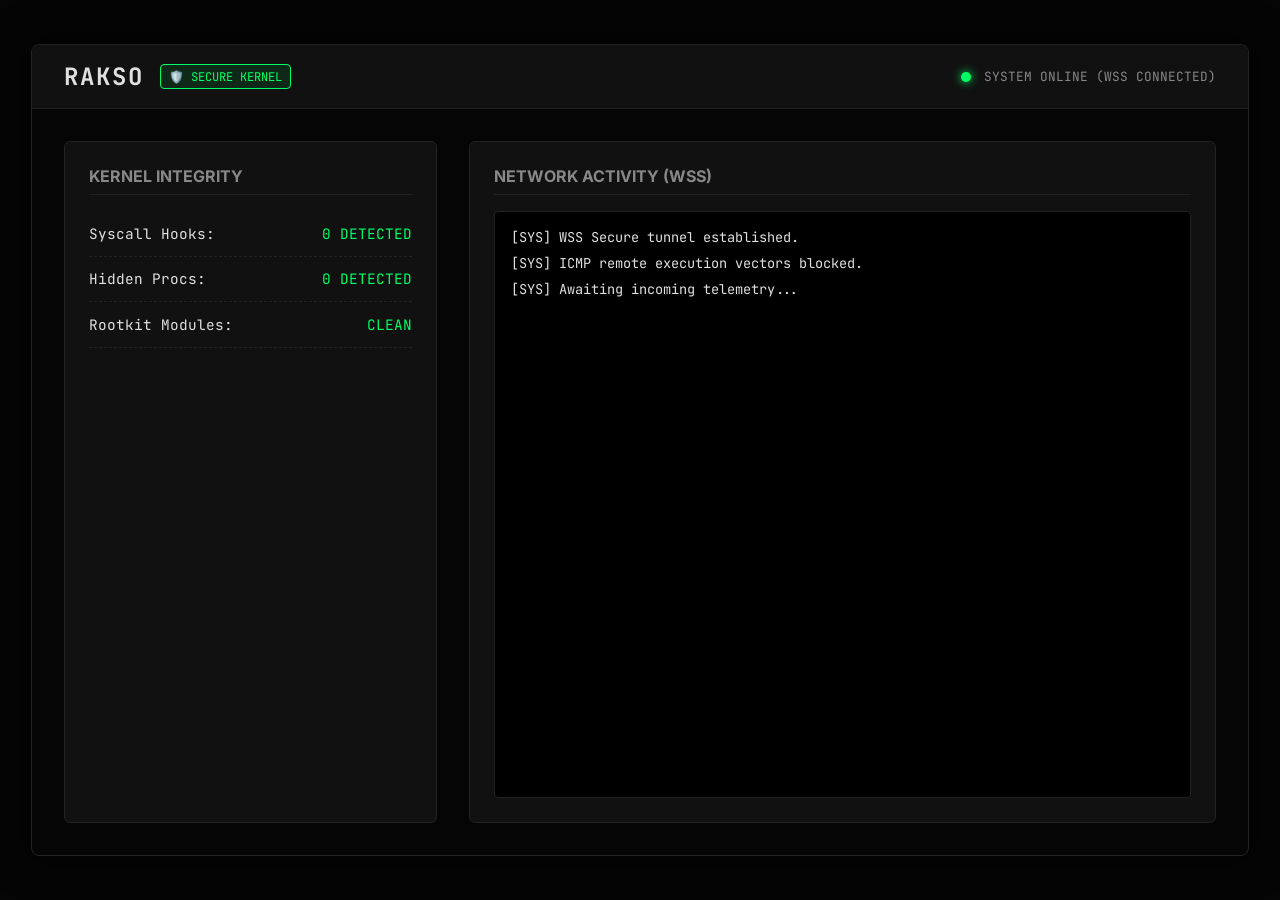
<file: frontend/index.html>
<!DOCTYPE html>
<html lang="en">
<head>
  <meta charset="utf-8">
  <meta name="viewport" content="width=device-width, initial-scale=1">
  <title>RAKSO OS - Secure Control Panel</title>
  <link rel="stylesheet" href="css/index.css">
  <link href="https://fonts.googleapis.com/css2?family=JetBrains+Mono:wght@400;700&family=Inter:wght@400;600&display=swap" rel="stylesheet">
  <!-- Note: En un entorno de máxima seguridad, estas fuentes se alojarían localmente -->
  <script src="js/app.js" defer></script>
</head>
<body class="tech-minimalism-theme">
  <div class="secure-shell">
    <header class="topbar">
      <div class="brand">
        <span class="logo-rakso">RAKSO</span>
        <span class="badge badge-secure">🛡️ SECURE KERNEL</span>
      </div>
      <div class="system-status">
        <div class="indicator pulse-green"></div>
        <span class="status-text">SYSTEM ONLINE (WSS CONNECTED)</span>
      </div>
    </header>

    <main class="dashboard-grid">
      <section class="panel system-overview">
        <h2>Kernel Integrity</h2>
        <div class="data-row">
          <span>Syscall Hooks:</span> <span class="data-value safe">0 DETECTED</span>
        </div>
        <div class="data-row">
          <span>Hidden Procs:</span> <span class="data-value safe">0 DETECTED</span>
        </div>
        <div class="data-row">
          <span>Rootkit Modules:</span> <span class="data-value safe">CLEAN</span>
        </div>
      </section>

      <section class="panel network-monitor">
        <h2>Network Activity (WSS)</h2>
        <div class="terminal-box" id="network-log">
          <p>[SYS] WSS Secure tunnel established.</p>
          <p>[SYS] ICMP remote execution vectors blocked.</p>
          <p>[SYS] Awaiting incoming telemetry...</p>
        </div>
      </section>
    </main>
  </div>
</body>
</html>
</file>
<file: frontend/css/index.css>
/* Tech Minimalism Theme */
:root {
  --bg-color: #050505;
  --panel-bg: #111111;
  --text-primary: #e0e0e0;
  --text-secondary: #888888;
  --accent-safe: #00ff66;
  --accent-warn: #ffcc00;
  --accent-danger: #ff3333;
  --border-color: #222222;
  --font-main: 'Inter', sans-serif;
  --font-mono: 'JetBrains Mono', monospace;
}

body {
  margin: 0;
  padding: 0;
  background-color: var(--bg-color);
  color: var(--text-primary);
  font-family: var(--font-main);
  height: 100vh;
  display: flex;
  justify-content: center;
  align-items: center;
}

.secure-shell {
  width: 95%;
  height: 90vh;
  border: 1px solid var(--border-color);
  border-radius: 8px;
  display: flex;
  flex-direction: column;
  background-color: var(--bg-color);
  box-shadow: 0 0 40px rgba(0, 0, 0, 0.8);
  overflow: hidden;
}

.topbar {
  display: flex;
  justify-content: space-between;
  align-items: center;
  padding: 1rem 2rem;
  border-bottom: 1px solid var(--border-color);
  background-color: var(--panel-bg);
}

.brand {
  display: flex;
  align-items: center;
  gap: 1rem;
}

.logo-rakso {
  font-family: var(--font-mono);
  font-weight: 700;
  font-size: 1.5rem;
  letter-spacing: 2px;
}

.badge-secure {
  background-color: rgba(0, 255, 102, 0.1);
  color: var(--accent-safe);
  padding: 0.2rem 0.5rem;
  border-radius: 4px;
  font-size: 0.75rem;
  font-family: var(--font-mono);
  border: 1px solid var(--accent-safe);
}

.system-status {
  display: flex;
  align-items: center;
  gap: 0.8rem;
}

.indicator {
  width: 10px;
  height: 10px;
  border-radius: 50%;
}

.pulse-green {
  background-color: var(--accent-safe);
  box-shadow: 0 0 10px var(--accent-safe);
  animation: pulse 2s infinite;
}

@keyframes pulse {
  0% { opacity: 1; }
  50% { opacity: 0.5; }
  100% { opacity: 1; }
}

.status-text {
  font-family: var(--font-mono);
  font-size: 0.8rem;
  color: var(--text-secondary);
}

.dashboard-grid {
  display: grid;
  grid-template-columns: 1fr 2fr;
  gap: 2rem;
  padding: 2rem;
  flex: 1;
}

.panel {
  background-color: var(--panel-bg);
  border: 1px solid var(--border-color);
  border-radius: 6px;
  padding: 1.5rem;
  display: flex;
  flex-direction: column;
}

.panel h2 {
  margin-top: 0;
  font-size: 1rem;
  text-transform: uppercase;
  color: var(--text-secondary);
  border-bottom: 1px solid var(--border-color);
  padding-bottom: 0.5rem;
  margin-bottom: 1rem;
}

.data-row {
  display: flex;
  justify-content: space-between;
  padding: 0.8rem 0;
  border-bottom: 1px dashed var(--border-color);
  font-family: var(--font-mono);
  font-size: 0.9rem;
}

.data-value.safe {
  color: var(--accent-safe);
}

.terminal-box {
  background-color: #000;
  border: 1px solid var(--border-color);
  border-radius: 4px;
  padding: 1rem;
  flex: 1;
  font-family: var(--font-mono);
  font-size: 0.85rem;
  color: var(--text-primary);
  overflow-y: auto;
}

.terminal-box p {
  margin: 0 0 0.5rem 0;
}
</file>
